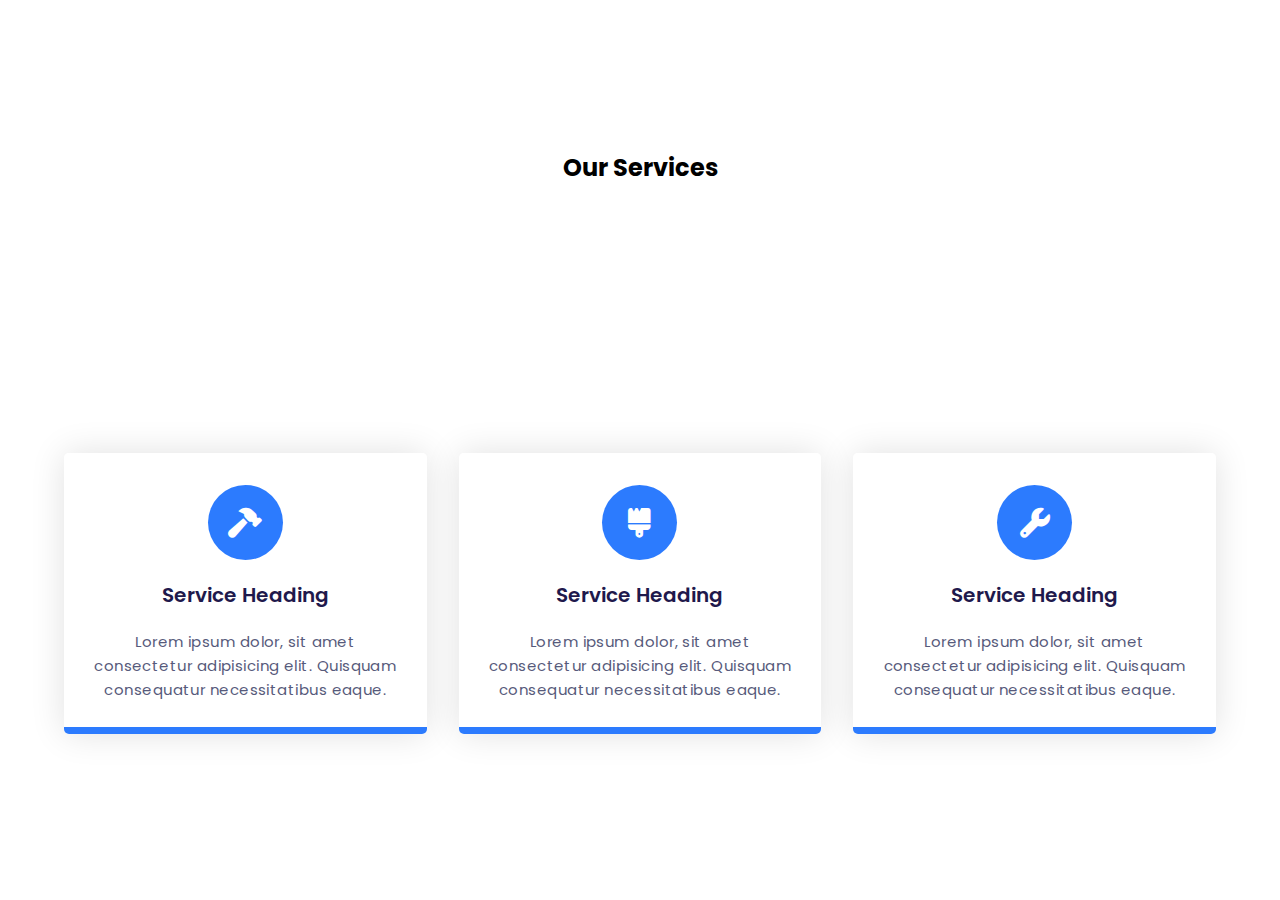
<file: Services/index.html>
<!DOCTYPE html>
<html lang="en">
  <head>
    <meta name="viewport" content="width=device-width, initial-scale=1.0" />
    <title>Responsive Services Section</title>
    <!-- Font Awesome CDN-->
    <link
      rel="stylesheet"
      href="https://cdnjs.cloudflare.com/ajax/libs/font-awesome/6.0.0-beta3/css/all.min.css"
    />
    <!-- Google Font -->
    <link
      href="https://fonts.googleapis.com/css2?family=Poppins:wght@400;500;600&display=swap"
      rel="stylesheet"
    />
    <!-- Stylesheet -->
    <link rel="stylesheet" href="style.css" />
  </head>
  <body>
    <section>
      <div class="row">
        <h2 class="section-heading">Our Services</h2>
      </div>
      <div class="row">
        <div class="column">
          <div class="card">
            <div class="icon-wrapper">
              <i class="fas fa-hammer"></i>
            </div>
            <h3>Service Heading</h3>
            <p>
              Lorem ipsum dolor, sit amet consectetur adipisicing elit. Quisquam
              consequatur necessitatibus eaque.
            </p>
          </div>
        </div>
        <div class="column">
          <div class="card">
            <div class="icon-wrapper">
              <i class="fas fa-brush"></i>
            </div>
            <h3>Service Heading</h3>
            <p>
              Lorem ipsum dolor, sit amet consectetur adipisicing elit. Quisquam
              consequatur necessitatibus eaque.
            </p>
          </div>
        </div>
      <div class="column">
          <div class="card">
            <div class="icon-wrapper">
              <i class="fas fa-wrench"></i>
            </div>
            <h3>Service Heading</h3>
            <p>
              Lorem ipsum dolor, sit amet consectetur adipisicing elit. Quisquam
              consequatur necessitatibus eaque.
            </p>
          </div>
        </div>
        <!--  <div class="column">
          <div class="card">
            <div class="icon-wrapper">
              <i class="fas fa-truck-pickup"></i>
            </div>
            <h3>Service Heading</h3>
            <p>
              Lorem ipsum dolor, sit amet consectetur adipisicing elit. Quisquam
              consequatur necessitatibus eaque.
            </p>
          </div>
        </div>
        <div class="column">
          <div class="card">
            <div class="icon-wrapper">
              <i class="fas fa-broom"></i>
            </div>
            <h3>Service Heading</h3>
            <p>
              Lorem ipsum dolor, sit amet consectetur adipisicing elit. Quisquam
              consequatur necessitatibus eaque.
            </p>
          </div>
         </div>
        <div class="column">
          <div class="card">
            <div class="icon-wrapper">
              <i class="fas fa-plug"></i>
            </div>
            <h3>Service Heading</h3>
            <p>
              Lorem ipsum dolor, sit amet consectetur adipisicing elit. Quisquam
              consequatur necessitatibus eaque.
            </p>
          </div>
        </div> -->
      </div>
    </section>
  </body>
</html>
</file>
<file: Services/style.css>
* {
    padding: 0;
    margin: 0;
    box-sizing: border-box;
    font-family: "Poppins", sans-serif;
  }
  section {
    height: 100vh;
    width: 100%;
    display: grid;
    place-items: center;
  }
  .row {
    display: flex;
    flex-wrap: wrap;
  }
  .column {
    width: 100%;
    padding: 0 1em 1em 1em;
    text-align: center;
  }
  .card {
    width: 100%;
    height: 100%;
    padding: 2em 1.5em;
    background: linear-gradient(#ffffff 50%, #2c7bfe 50%);
    background-size: 100% 200%;
    background-position: 0 2.5%;
    border-radius: 5px;
    box-shadow: 0 0 35px rgba(0, 0, 0, 0.12);
    cursor: pointer;
    transition: 0.5s;
  }
  h3 {
    font-size: 20px;
    font-weight: 600;
    color: #1f194c;
    margin: 1em 0;
  }
  p {
    color: #575a7b;
    font-size: 15px;
    line-height: 1.6;
    letter-spacing: 0.03em;
  }
  .icon-wrapper {
    background-color: #2c7bfe;
    position: relative;
    margin: auto;
    font-size: 30px;
    height: 2.5em;
    width: 2.5em;
    color: #ffffff;
    border-radius: 50%;
    display: grid;
    place-items: center;
    transition: 0.5s;
  }
  .card:hover {
    background-position: 0 100%;
  }
  .card:hover .icon-wrapper {
    background-color: #ffffff;
    color: #2c7bfe;
  }
  .card:hover h3 {
    color: #ffffff;
  }
  .card:hover p {
    color: #f0f0f0;
  }
  @media screen and (min-width: 768px) {
    section {
      padding: 0 2em;
    }
    .column {
      flex: 0 50%;
      max-width: 50%;
    }
  }
  @media screen and (min-width: 992px) {
    section {
      padding: 1em 3em;
    }
    .column {
      flex: 0 0 33.33%;
      max-width: 33.33%;
    }
  }
</file>
